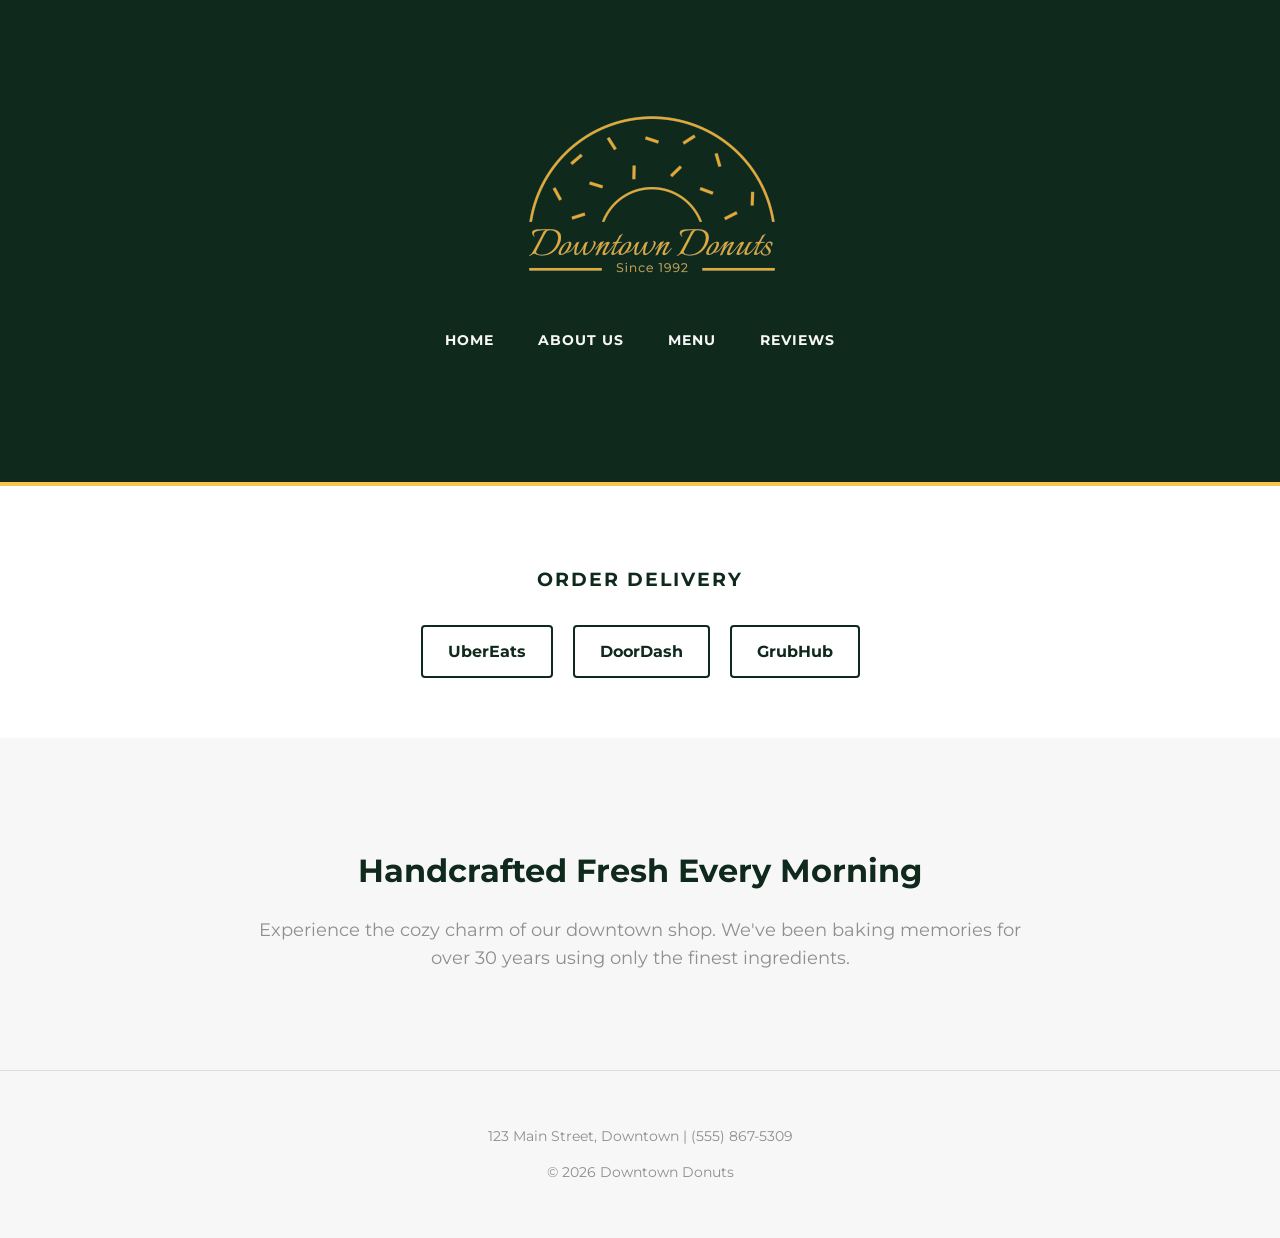
<file: public/index.html>
<!DOCTYPE html>
<html lang="en">
<head>
    <meta charset="UTF-8">
    <meta name="viewport" content="width=device-width, initial-scale=1.0">
    <title>Downtown Donuts | Since 1992</title>
    <link rel="stylesheet" href="stylesheets/style.css">
</head>
<body>

   <header class="hero">
    <!-- Logo is now the first element in the header -->
    <div class="brand-container">
        <a href="index.html">
            <img src="donut.png" alt="Downtown Donuts Logo" class="hero-logo">
        </a>
    </div>

    <!-- Navigation follows below -->
    <nav class="main-nav">
        <a href="index.html" class="nav-link">Home</a>
        <a href="about.html" class="nav-link">About Us</a>
        <a href="menu.html" class="nav-link">Menu</a>
        <a href="comment.html" class="nav-link">Reviews</a>
    </nav>
</header>

    <section class="delivery-section">
        <h3>Order Delivery</h3>
        <div class="delivery-grid">
            <a href="https://www.ubereats.com" target="_blank" class="btn-delivery">UberEats</a>
            <a href="https://www.doordash.com" target="_blank" class="btn-delivery">DoorDash</a>
            <a href="https://www.grubhub.com" target="_blank" class="btn-delivery">GrubHub</a>
        </div>
    </section>

    <main class="home-content">
        <h2>Handcrafted Fresh Every Morning</h2>
        <p>Experience the cozy charm of our downtown shop. We've been baking memories for over 30 years using only the finest ingredients.</p>
    </main>

    <footer class="site-footer">
        <p>123 Main Street, Downtown | (555) 867-5309</p>
        <p>&copy; 2026 Downtown Donuts</p>
    </footer>

</body>
</html>
</file>
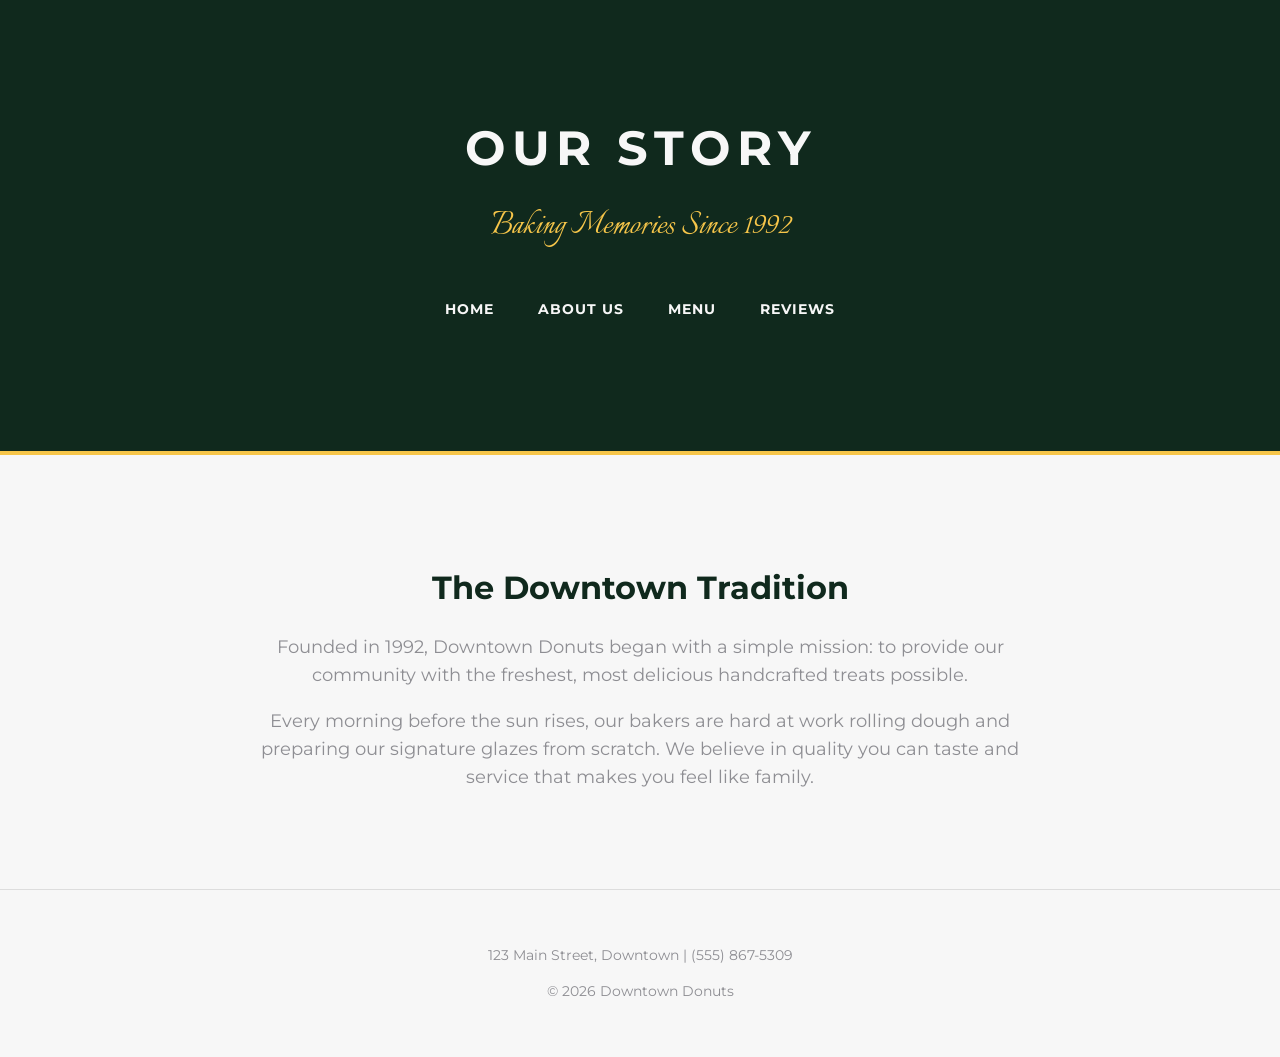
<file: public/about.html>
<!DOCTYPE html>
<html lang="en">
<head>
    <meta charset="UTF-8">
    <meta name="viewport" content="width=device-width, initial-scale=1.0">
    <title>About Us | Downtown Donuts</title>
    <link rel="stylesheet" href="stylesheets/style.css">
</head>
<body>

    <header class="hero">
        <h1 class="brand-title">Our Story</h1>
        <p class="brand-tagline">Baking Memories Since 1992</p>
        <nav class="main-nav">
            <a href="index.html" class="nav-link">Home</a>
            <a href="about.html" class="nav-link">About Us</a>
            <a href="menu.html" class="nav-link">Menu</a>
            <a href="comment.html" class="nav-link">Reviews</a>
        </nav>
    </header>

    <main class="home-content">
        <section class="about-grid">
            <div class="about-text">
                <h2>The Downtown Tradition</h2>
                <p>Founded in 1992, Downtown Donuts began with a simple mission: to provide our community with the freshest, most delicious handcrafted treats possible.</p>
                <p>Every morning before the sun rises, our bakers are hard at work rolling dough and preparing our signature glazes from scratch. We believe in quality you can taste and service that makes you feel like family.</p>
            </div>
        </section>
    </main>

    <footer class="site-footer">
        <p>123 Main Street, Downtown | (555) 867-5309</p>
        <p>&copy; 2026 Downtown Donuts</p>
    </footer>

</body>
</html>
</file>
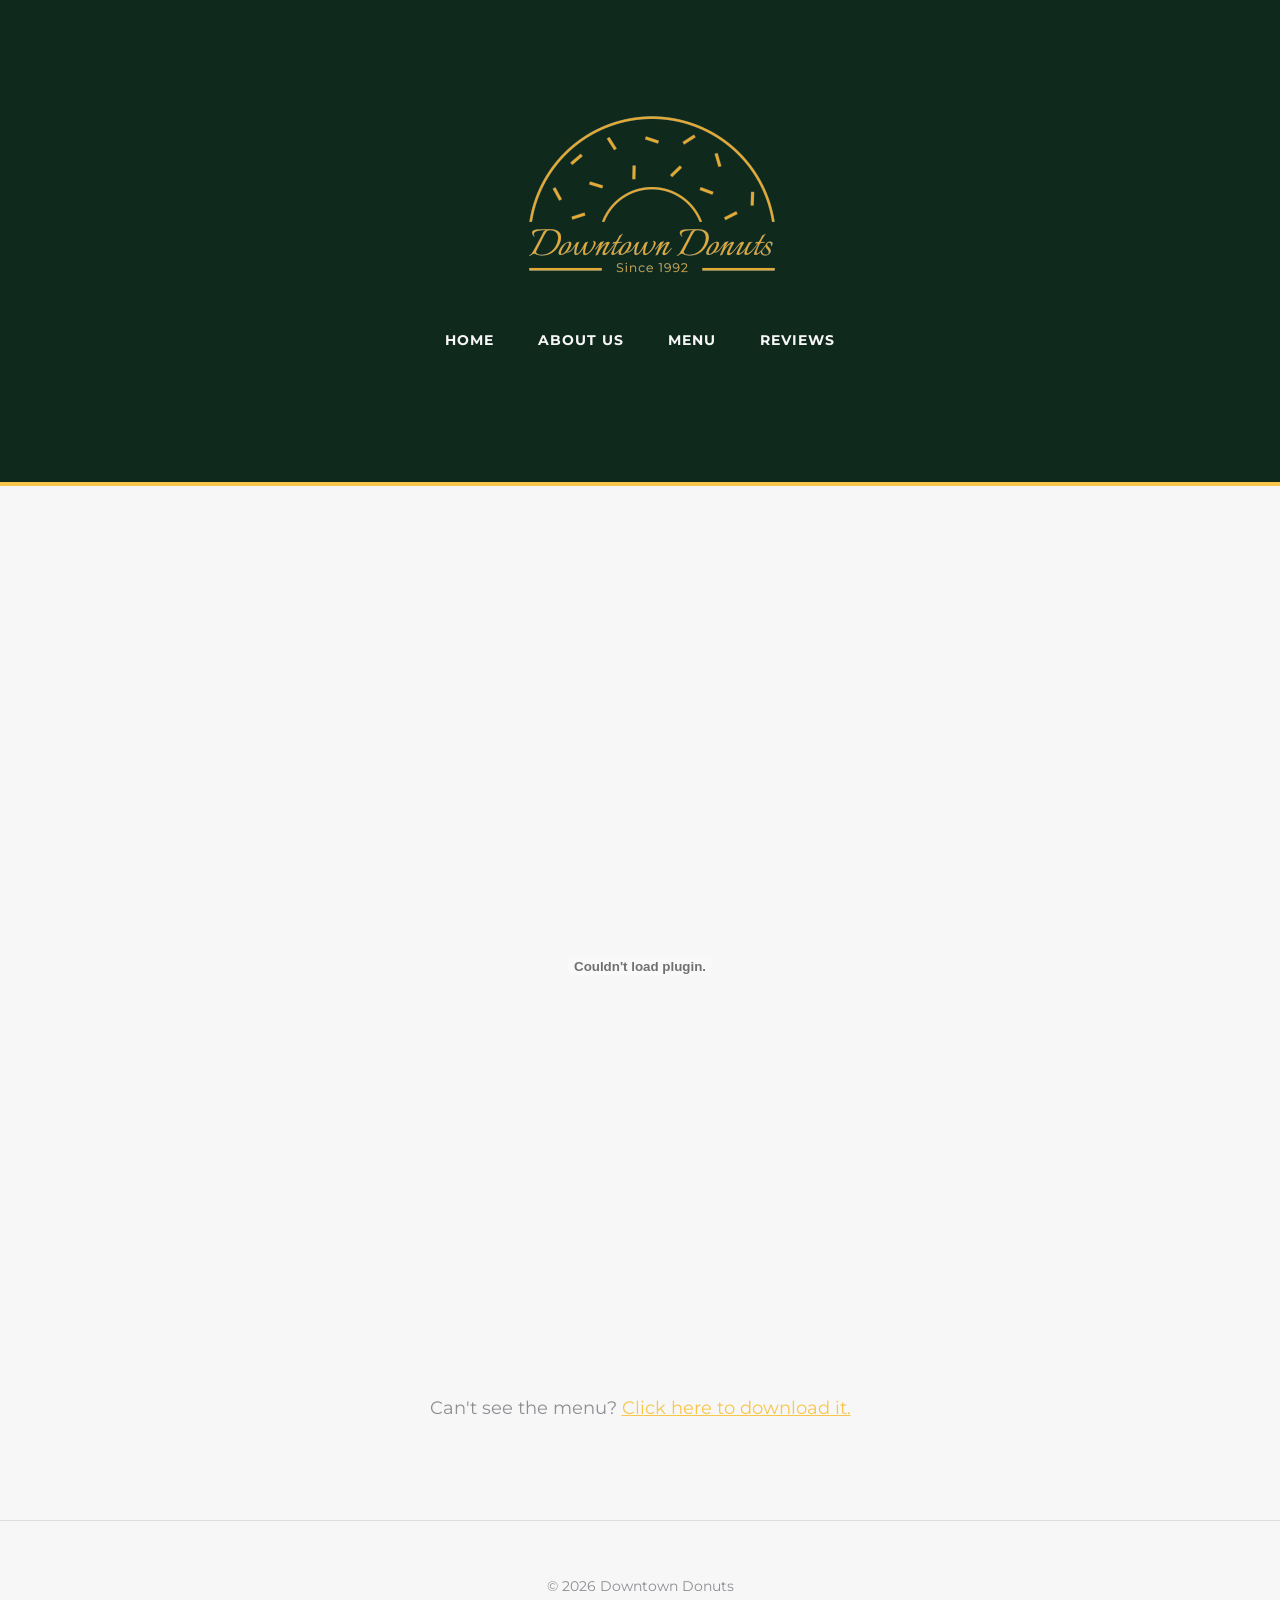
<file: public/menu.html>
<!DOCTYPE html>
<html lang="en">
<head>
    <meta charset="UTF-8">
    <meta name="viewport" content="width=device-width, initial-scale=1.0">
    <title>Menu | Downtown Donuts</title>
    <link rel="stylesheet" href="stylesheets/style.css">
</head>
<body>
 <header class="hero">
    <!-- Logo is now the first element in the header -->
    <div class="brand-container">
        <a href="index.html">
            <img src="donut.png" alt="Downtown Donuts Logo" class="hero-logo">
        </a>
    </div>

    <!-- Navigation follows below -->
    <nav class="main-nav">
        <a href="index.html" class="nav-link">Home</a>
        <a href="about.html" class="nav-link">About Us</a>
        <a href="menu.html" class="nav-link">Menu</a>
        <a href="comment.html" class="nav-link">Reviews</a>
    </nav>
</header>

    <main class="home-content">
        <div class="menu-container">
            
            <embed src="menu.pdf" type="application/pdf" width="100%" height="800px" />
            
            <div style="margin-top: 20px; text-align: center;">
                <p>Can't see the menu? <a href="menu.pdf" target="_blank" style="color: var(--saffron);">Click here to download it.</a></p>
            </div>
        </div>
    </main>

    <footer class="site-footer">
        <p>&copy; 2026 Downtown Donuts</p>
    </footer>
</body>
</html>
</file>
<file: public/stylesheets/style.css>
@import url('https://fonts.googleapis.com/css2?family=Italianno&family=Montserrat:wght@400;700&display=swap');

:root {
    --dark-green: #10291D;
    --saffron: #F7C64A;
    --seasalt: #F7F7F7;
    --cool-gray: #8E8E93;
}

body {
    margin: 0;
    font-family: 'Montserrat', sans-serif;
    background-color: var(--seasalt);
    color: var(--dark-green);
    line-height: 1.6;
}

/* Hero Section - Centered and Bold */
.hero {
    background-color: var(--dark-green);
    color: var(--seasalt);
    text-align: center;
    padding: 100px 20px;
    border-bottom: 4px solid var(--saffron); /* Saffron accent line from guidelines */
}

.main-logo { 
    max-width: 220px; 
    margin-bottom: 20px; 
}

.brand-title { 
    font-size: 3rem;
    letter-spacing: 6px; 
    text-transform: uppercase; 
    margin: 10px 0; 
}

.brand-tagline { 
    font-family: 'Italianno', cursive; 
    font-size: 38px; 
    color: var(--saffron); 
    margin-top: 0; 
}

.main-nav { 
    margin: 30px 0; 
}

.nav-link { 
    color: var(--seasalt); 
    text-decoration: none; 
    margin: 0 20px; 
    font-weight: 700;
    text-transform: uppercase;
    letter-spacing: 1px;
    font-size: 14px;
}

.nav-link:hover {
    color: var(--saffron);
}

.btn-primary { 
    background: var(--saffron); 
    color: var(--dark-green); 
    padding: 16px 32px; 
    text-decoration: none; 
    font-weight: bold; 
    display: inline-block; 
    border-radius: 2px;
    text-transform: uppercase;
    letter-spacing: 1px;
    transition: all 0.3s ease;
}

.btn-primary:hover {
    background: white;
    transform: translateY(-2px);
}

/* Delivery Section - Fixing the alignment from your screenshot */
.delivery-section { 
    background: white; 
    padding: 60px 20px; 
    text-align: center; 
}

.delivery-section h3 {
    text-transform: uppercase;
    letter-spacing: 2px;
    margin-bottom: 30px;
}

.delivery-grid { 
    display: flex; 
    justify-content: center; 
    gap: 20px; 
    flex-wrap: wrap; 
}

.btn-delivery { 
    border: 2px solid var(--dark-green); 
    color: var(--dark-green); 
    padding: 12px 25px; 
    text-decoration: none; 
    font-weight: 700;
    border-radius: 4px; 
    transition: 0.3s; 
}

.btn-delivery:hover { 
    background: var(--dark-green); 
    color: var(--seasalt); 
}

/* Home Content - Adding better padding */
.home-content {
    max-width: 800px;
    margin: 0 auto;
    padding: 80px 20px;
    text-align: center;
}

.home-content h2 {
    font-size: 2rem;
    margin-bottom: 20px;
}

.home-content p {
    color: var(--cool-gray);
    font-size: 1.1rem;
}

/* Site Footer - Centered and clean */
.site-footer {
    padding: 40px 20px;
    text-align: center;
    font-size: 14px;
    border-top: 1px solid #ddd;
    color: var(--cool-gray);
}

.comment-form-container {
    margin-bottom: 40px;
    text-align: left;
}

#commentForm input, #commentForm textarea {
    width: 100%;
    padding: 12px;
    margin-bottom: 15px;
    border: 1px solid #ddd;
    font-family: 'Montserrat', sans-serif;
}

#commentForm textarea {
    height: 100px;
    resize: vertical;
}

.comment-card {
    background: white;
    padding: 20px;
    margin-bottom: 20px;
    border-left: 5px solid var(--saffron); /* Brand Saffron Accent */
    text-align: left;
    box-shadow: 0 2px 5px rgba(0,0,0,0.05);
}

.comment-card strong {
    color: var(--dark-green);
    display: block;
    margin-bottom: 5px;
}

.comment-card small {
    color: var(--cool-gray);
    font-size: 12px;
}
</file>
